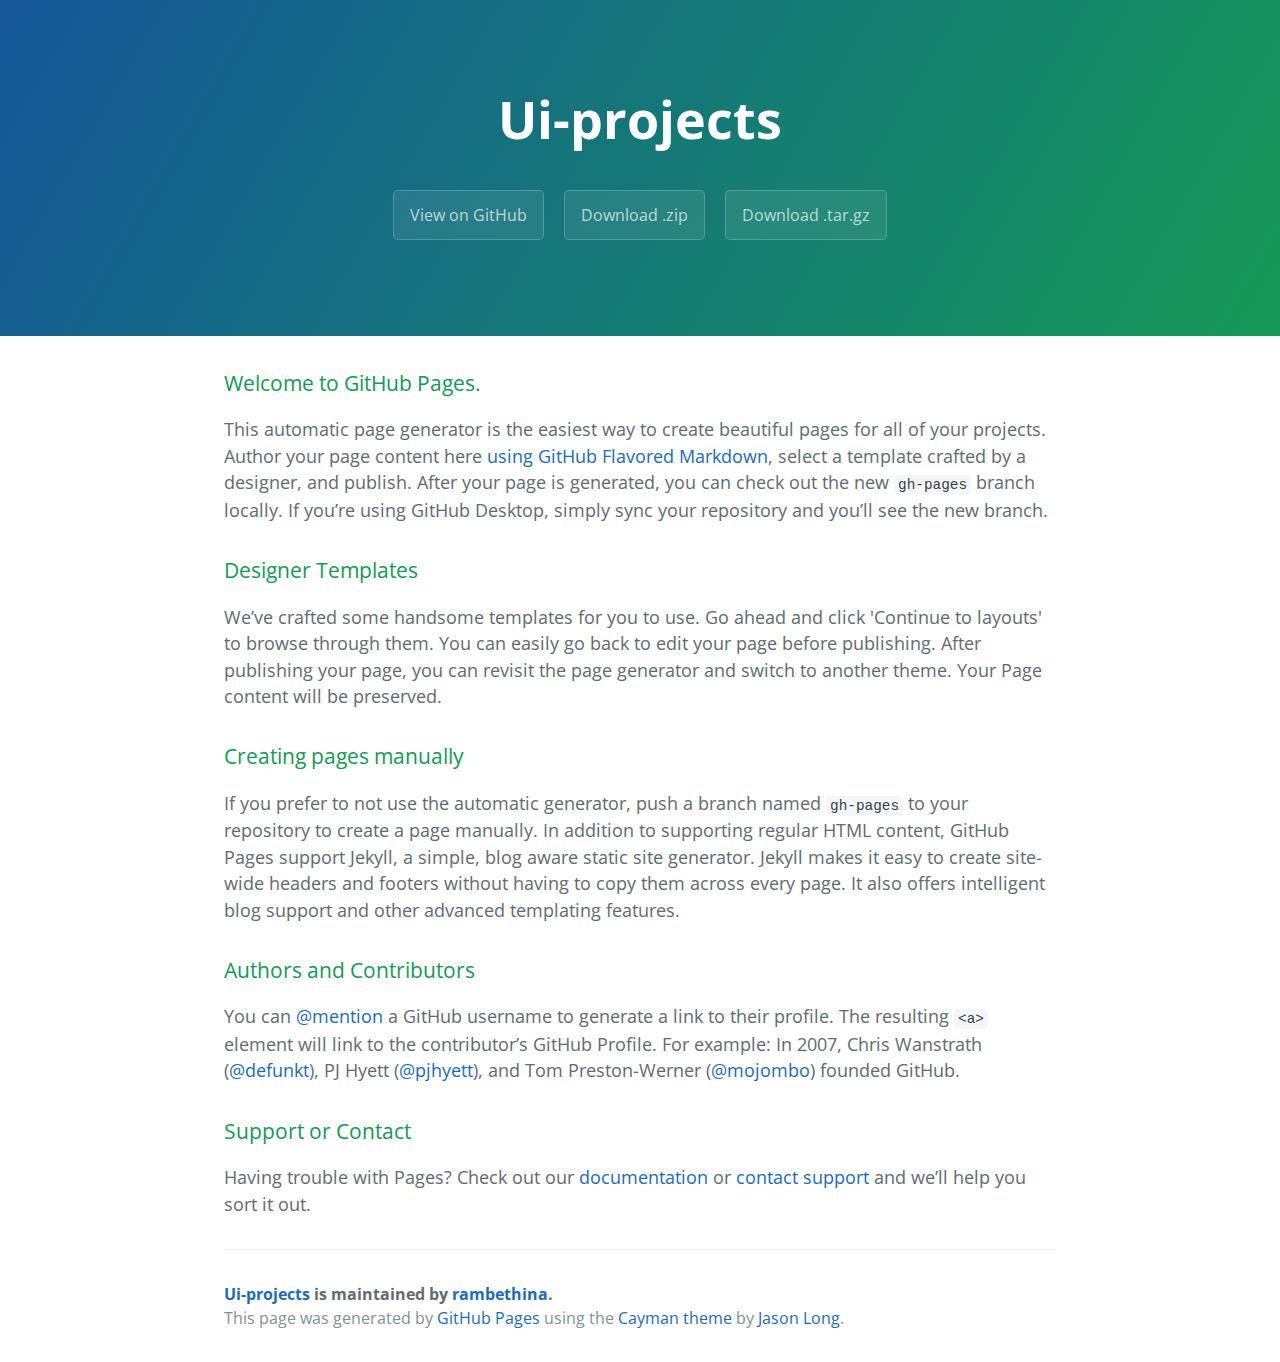
<file: index.html>
<!DOCTYPE html>
<html lang="en-us">
  <head>
    <meta charset="UTF-8">
    <title>Ui-projects by rambethina</title>
    <meta name="viewport" content="width=device-width, initial-scale=1">
    <link rel="stylesheet" type="text/css" href="stylesheets/normalize.css" media="screen">
    <link href='https://fonts.googleapis.com/css?family=Open+Sans:400,700' rel='stylesheet' type='text/css'>
    <link rel="stylesheet" type="text/css" href="stylesheets/stylesheet.css" media="screen">
    <link rel="stylesheet" type="text/css" href="stylesheets/github-light.css" media="screen">
  </head>
  <body>
    <section class="page-header">
      <h1 class="project-name">Ui-projects</h1>
      <h2 class="project-tagline"></h2>
      <a href="https://github.com/rambethina/ui-projects" class="btn">View on GitHub</a>
      <a href="https://github.com/rambethina/ui-projects/zipball/master" class="btn">Download .zip</a>
      <a href="https://github.com/rambethina/ui-projects/tarball/master" class="btn">Download .tar.gz</a>
    </section>

    <section class="main-content">
      <h3>
<a id="welcome-to-github-pages" class="anchor" href="#welcome-to-github-pages" aria-hidden="true"><span aria-hidden="true" class="octicon octicon-link"></span></a>Welcome to GitHub Pages.</h3>

<p>This automatic page generator is the easiest way to create beautiful pages for all of your projects. Author your page content here <a href="https://guides.github.com/features/mastering-markdown/">using GitHub Flavored Markdown</a>, select a template crafted by a designer, and publish. After your page is generated, you can check out the new <code>gh-pages</code> branch locally. If you’re using GitHub Desktop, simply sync your repository and you’ll see the new branch.</p>

<h3>
<a id="designer-templates" class="anchor" href="#designer-templates" aria-hidden="true"><span aria-hidden="true" class="octicon octicon-link"></span></a>Designer Templates</h3>

<p>We’ve crafted some handsome templates for you to use. Go ahead and click 'Continue to layouts' to browse through them. You can easily go back to edit your page before publishing. After publishing your page, you can revisit the page generator and switch to another theme. Your Page content will be preserved.</p>

<h3>
<a id="creating-pages-manually" class="anchor" href="#creating-pages-manually" aria-hidden="true"><span aria-hidden="true" class="octicon octicon-link"></span></a>Creating pages manually</h3>

<p>If you prefer to not use the automatic generator, push a branch named <code>gh-pages</code> to your repository to create a page manually. In addition to supporting regular HTML content, GitHub Pages support Jekyll, a simple, blog aware static site generator. Jekyll makes it easy to create site-wide headers and footers without having to copy them across every page. It also offers intelligent blog support and other advanced templating features.</p>

<h3>
<a id="authors-and-contributors" class="anchor" href="#authors-and-contributors" aria-hidden="true"><span aria-hidden="true" class="octicon octicon-link"></span></a>Authors and Contributors</h3>

<p>You can <a href="https://help.github.com/articles/basic-writing-and-formatting-syntax/#mentioning-users-and-teams" class="user-mention">@mention</a> a GitHub username to generate a link to their profile. The resulting <code>&lt;a&gt;</code> element will link to the contributor’s GitHub Profile. For example: In 2007, Chris Wanstrath (<a href="https://github.com/defunkt" class="user-mention">@defunkt</a>), PJ Hyett (<a href="https://github.com/pjhyett" class="user-mention">@pjhyett</a>), and Tom Preston-Werner (<a href="https://github.com/mojombo" class="user-mention">@mojombo</a>) founded GitHub.</p>

<h3>
<a id="support-or-contact" class="anchor" href="#support-or-contact" aria-hidden="true"><span aria-hidden="true" class="octicon octicon-link"></span></a>Support or Contact</h3>

<p>Having trouble with Pages? Check out our <a href="https://help.github.com/pages">documentation</a> or <a href="https://github.com/contact">contact support</a> and we’ll help you sort it out.</p>

      <footer class="site-footer">
        <span class="site-footer-owner"><a href="https://github.com/rambethina/ui-projects">Ui-projects</a> is maintained by <a href="https://github.com/rambethina">rambethina</a>.</span>

        <span class="site-footer-credits">This page was generated by <a href="https://pages.github.com">GitHub Pages</a> using the <a href="https://github.com/jasonlong/cayman-theme">Cayman theme</a> by <a href="https://twitter.com/jasonlong">Jason Long</a>.</span>
      </footer>

    </section>

  
  </body>
</html>
</file>
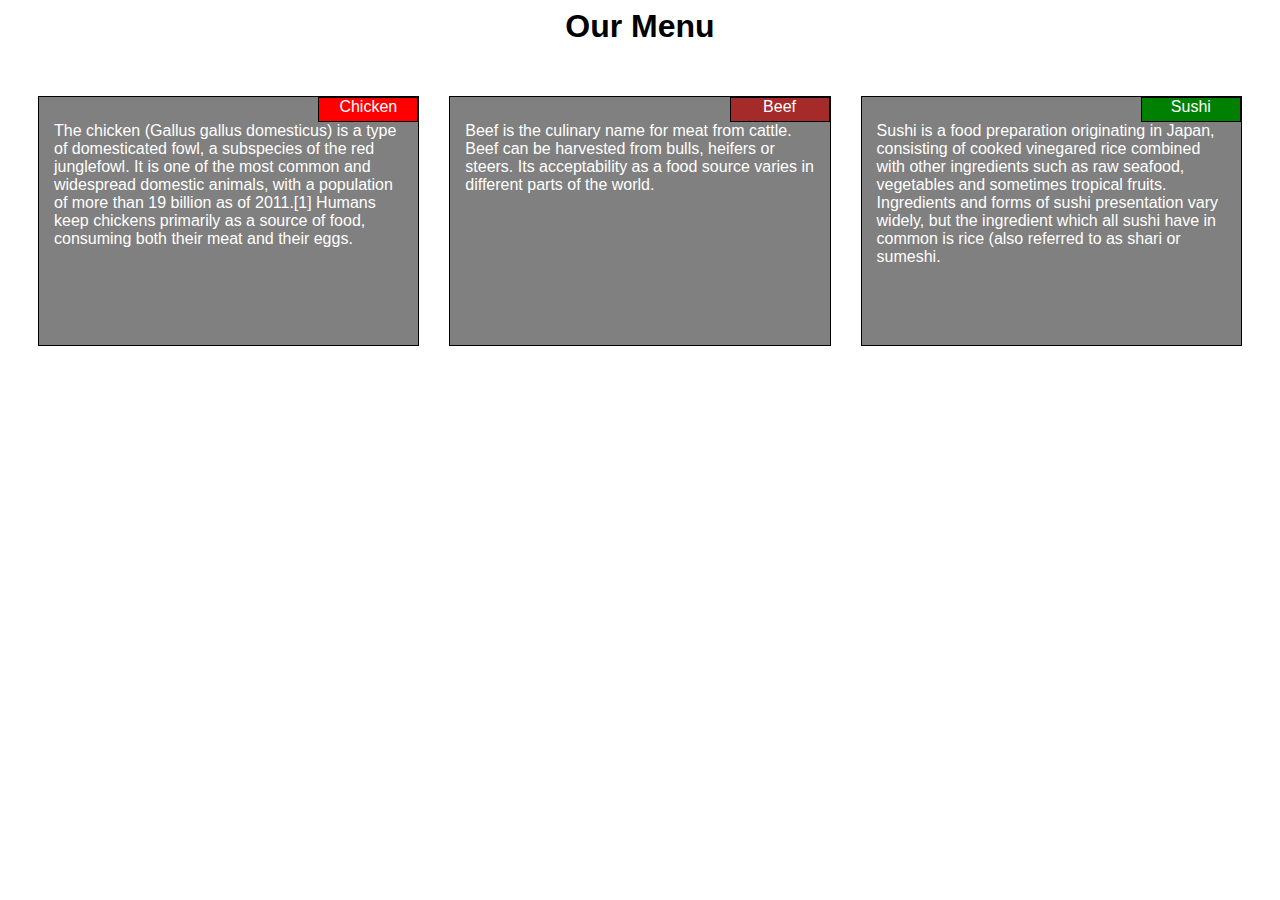
<file: module2-solution/index.html>
<html>
<head>
  <title>Cool Restaurant</title>
  <meta name="viewport" content="width=device-width, initial-scale=1.0" />
  <link rel="stylesheet" type="text/css" href="css/main.css" />
</head>

<body>
  <h1>Our Menu</h1>

  <div class="menu-items">
    <div class="col-4 col-m-6">
      <div class="section">
        <div class="menu-title" id="section1-tite">
          Chicken
        </div>
        <div class="menu-category-description">
          The chicken (Gallus gallus domesticus) is a type of domesticated fowl,
          a subspecies of the red junglefowl. It is one of the most common and widespread domestic animals,
          with a population of more than 19 billion as of 2011.[1] Humans keep chickens primarily as a source of food,
          consuming both their meat and their eggs.

        </div>
      </div>
    </div>

    <div class="col-4 col-m-6">
      <div class="section">
        <div class="menu-title" id="section2-tite">
          Beef
        </div>
        <div class="menu-category-description" >
          Beef is the culinary name for meat from cattle.
          Beef can be harvested from bulls, heifers or steers. Its acceptability as a food source varies in different parts of the world.

        </div>
      </div>
    </div>

    <div class="col-4 col-m-12">
      <div class="section">
        <div class="menu-title" id="section3-tite">
          Sushi
        </div>
        <div class="menu-category-description">
          Sushi is a food preparation originating in Japan, consisting of cooked vinegared rice combined with other
          ingredients such as raw seafood, vegetables and sometimes tropical fruits.
          Ingredients and forms of sushi presentation vary widely,
          but the ingredient which all sushi have in common is rice (also referred to as shari or sumeshi.

        </div>
      </div>
    </div>
  </div>
</body>
</html>
</file>
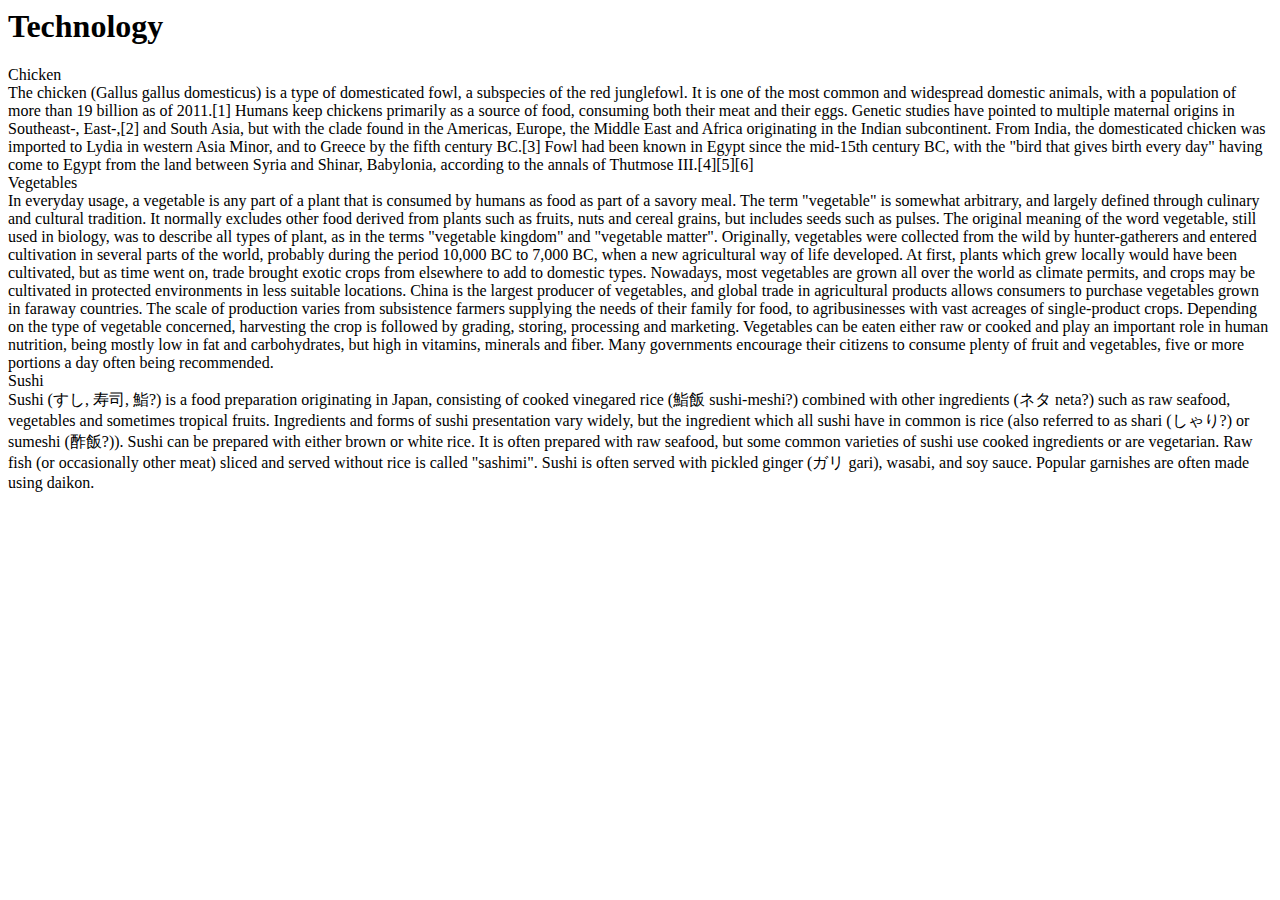
<file: index1.html>
<html>
  <head>
    <title>Cool Restaurant</title>
    <meta name="viewport" content="width=device-width, initial-scale=1.0" />
  </head>

  <body>
    <h1>Technology</h1>

    <div>
      <div class="menuitem">
        <div class="menu-category">
          Chicken
        </div>
        <div class="menu-category-description">
          The chicken (Gallus gallus domesticus) is a type of domesticated fowl, a subspecies of the red junglefowl. It is one of the most common and widespread domestic animals, with a population of more than 19 billion as of 2011.[1] Humans keep chickens primarily as a source of food, consuming both their meat and their eggs.

          Genetic studies have pointed to multiple maternal origins in Southeast-, East-,[2] and South Asia, but with the clade found in the Americas, Europe, the Middle East and Africa originating in the Indian subcontinent. From India, the domesticated chicken was imported to Lydia in western Asia Minor, and to Greece by the fifth century BC.[3] Fowl had been known in Egypt since the mid-15th century BC, with the "bird that gives birth every day" having come to Egypt from the land between Syria and Shinar, Babylonia, according to the annals of Thutmose III.[4][5][6]
        </div>
      </div>

      <div class="menuitem">
        <div class="menu-category">
          Vegetables
        </div>
        <div class="menu-category-description">
          In everyday usage, a vegetable is any part of a plant that is consumed by humans as food as part of a savory meal. The term "vegetable" is somewhat arbitrary, and largely defined through culinary and cultural tradition. It normally excludes other food derived from plants such as fruits, nuts and cereal grains, but includes seeds such as pulses. The original meaning of the word vegetable, still used in biology, was to describe all types of plant, as in the terms "vegetable kingdom" and "vegetable matter".

Originally, vegetables were collected from the wild by hunter-gatherers and entered cultivation in several parts of the world, probably during the period 10,000 BC to 7,000 BC, when a new agricultural way of life developed. At first, plants which grew locally would have been cultivated, but as time went on, trade brought exotic crops from elsewhere to add to domestic types. Nowadays, most vegetables are grown all over the world as climate permits, and crops may be cultivated in protected environments in less suitable locations. China is the largest producer of vegetables, and global trade in agricultural products allows consumers to purchase vegetables grown in faraway countries. The scale of production varies from subsistence farmers supplying the needs of their family for food, to agribusinesses with vast acreages of single-product crops. Depending on the type of vegetable concerned, harvesting the crop is followed by grading, storing, processing and marketing.

Vegetables can be eaten either raw or cooked and play an important role in human nutrition, being mostly low in fat and carbohydrates, but high in vitamins, minerals and fiber. Many governments encourage their citizens to consume plenty of fruit and vegetables, five or more portions a day often being recommended.
        </div>
      </div>

      <div class="menuitem">
        <div class="menu-category">
          Sushi
        </div>
        <div class="menu-category-description">
          Sushi (すし, 寿司, 鮨?) is a food preparation originating in Japan, consisting of cooked vinegared rice (鮨飯 sushi-meshi?) combined with other ingredients (ネタ neta?) such as raw seafood, vegetables and sometimes tropical fruits. Ingredients and forms of sushi presentation vary widely, but the ingredient which all sushi have in common is rice (also referred to as shari (しゃり?) or sumeshi (酢飯?)).

Sushi can be prepared with either brown or white rice. It is often prepared with raw seafood, but some common varieties of sushi use cooked ingredients or are vegetarian. Raw fish (or occasionally other meat) sliced and served without rice is called "sashimi". Sushi is often served with pickled ginger (ガリ gari), wasabi, and soy sauce. Popular garnishes are often made using daikon.
        </div>
      </div>

    </div>
  </body>
</html>
</file>
<file: stylesheets/stylesheet.css>
* {
  box-sizing: border-box; }

body {
  padding: 0;
  margin: 0;
  font-family: "Open Sans", "Helvetica Neue", Helvetica, Arial, sans-serif;
  font-size: 16px;
  line-height: 1.5;
  color: #606c71; }

a {
  color: #1e6bb8;
  text-decoration: none; }
  a:hover {
    text-decoration: underline; }

.btn {
  display: inline-block;
  margin-bottom: 1rem;
  color: rgba(255, 255, 255, 0.7);
  background-color: rgba(255, 255, 255, 0.08);
  border-color: rgba(255, 255, 255, 0.2);
  border-style: solid;
  border-width: 1px;
  border-radius: 0.3rem;
  transition: color 0.2s, background-color 0.2s, border-color 0.2s; }
  .btn + .btn {
    margin-left: 1rem; }

.btn:hover {
  color: rgba(255, 255, 255, 0.8);
  text-decoration: none;
  background-color: rgba(255, 255, 255, 0.2);
  border-color: rgba(255, 255, 255, 0.3); }

@media screen and (min-width: 64em) {
  .btn {
    padding: 0.75rem 1rem; } }

@media screen and (min-width: 42em) and (max-width: 64em) {
  .btn {
    padding: 0.6rem 0.9rem;
    font-size: 0.9rem; } }

@media screen and (max-width: 42em) {
  .btn {
    display: block;
    width: 100%;
    padding: 0.75rem;
    font-size: 0.9rem; }
    .btn + .btn {
      margin-top: 1rem;
      margin-left: 0; } }

.page-header {
  color: #fff;
  text-align: center;
  background-color: #159957;
  background-image: linear-gradient(120deg, #155799, #159957); }

@media screen and (min-width: 64em) {
  .page-header {
    padding: 5rem 6rem; } }

@media screen and (min-width: 42em) and (max-width: 64em) {
  .page-header {
    padding: 3rem 4rem; } }

@media screen and (max-width: 42em) {
  .page-header {
    padding: 2rem 1rem; } }

.project-name {
  margin-top: 0;
  margin-bottom: 0.1rem; }

@media screen and (min-width: 64em) {
  .project-name {
    font-size: 3.25rem; } }

@media screen and (min-width: 42em) and (max-width: 64em) {
  .project-name {
    font-size: 2.25rem; } }

@media screen and (max-width: 42em) {
  .project-name {
    font-size: 1.75rem; } }

.project-tagline {
  margin-bottom: 2rem;
  font-weight: normal;
  opacity: 0.7; }

@media screen and (min-width: 64em) {
  .project-tagline {
    font-size: 1.25rem; } }

@media screen and (min-width: 42em) and (max-width: 64em) {
  .project-tagline {
    font-size: 1.15rem; } }

@media screen and (max-width: 42em) {
  .project-tagline {
    font-size: 1rem; } }

.main-content :first-child {
  margin-top: 0; }
.main-content img {
  max-width: 100%; }
.main-content h1, .main-content h2, .main-content h3, .main-content h4, .main-content h5, .main-content h6 {
  margin-top: 2rem;
  margin-bottom: 1rem;
  font-weight: normal;
  color: #159957; }
.main-content p {
  margin-bottom: 1em; }
.main-content code {
  padding: 2px 4px;
  font-family: Consolas, "Liberation Mono", Menlo, Courier, monospace;
  font-size: 0.9rem;
  color: #383e41;
  background-color: #f3f6fa;
  border-radius: 0.3rem; }
.main-content pre {
  padding: 0.8rem;
  margin-top: 0;
  margin-bottom: 1rem;
  font: 1rem Consolas, "Liberation Mono", Menlo, Courier, monospace;
  color: #567482;
  word-wrap: normal;
  background-color: #f3f6fa;
  border: solid 1px #dce6f0;
  border-radius: 0.3rem; }
  .main-content pre > code {
    padding: 0;
    margin: 0;
    font-size: 0.9rem;
    color: #567482;
    word-break: normal;
    white-space: pre;
    background: transparent;
    border: 0; }
.main-content .highlight {
  margin-bottom: 1rem; }
  .main-content .highlight pre {
    margin-bottom: 0;
    word-break: normal; }
.main-content .highlight pre, .main-content pre {
  padding: 0.8rem;
  overflow: auto;
  font-size: 0.9rem;
  line-height: 1.45;
  border-radius: 0.3rem; }
.main-content pre code, .main-content pre tt {
  display: inline;
  max-width: initial;
  padding: 0;
  margin: 0;
  overflow: initial;
  line-height: inherit;
  word-wrap: normal;
  background-color: transparent;
  border: 0; }
  .main-content pre code:before, .main-content pre code:after, .main-content pre tt:before, .main-content pre tt:after {
    content: normal; }
.main-content ul, .main-content ol {
  margin-top: 0; }
.main-content blockquote {
  padding: 0 1rem;
  margin-left: 0;
  color: #819198;
  border-left: 0.3rem solid #dce6f0; }
  .main-content blockquote > :first-child {
    margin-top: 0; }
  .main-content blockquote > :last-child {
    margin-bottom: 0; }
.main-content table {
  display: block;
  width: 100%;
  overflow: auto;
  word-break: normal;
  word-break: keep-all; }
  .main-content table th {
    font-weight: bold; }
  .main-content table th, .main-content table td {
    padding: 0.5rem 1rem;
    border: 1px solid #e9ebec; }
.main-content dl {
  padding: 0; }
  .main-content dl dt {
    padding: 0;
    margin-top: 1rem;
    font-size: 1rem;
    font-weight: bold; }
  .main-content dl dd {
    padding: 0;
    margin-bottom: 1rem; }
.main-content hr {
  height: 2px;
  padding: 0;
  margin: 1rem 0;
  background-color: #eff0f1;
  border: 0; }

@media screen and (min-width: 64em) {
  .main-content {
    max-width: 64rem;
    padding: 2rem 6rem;
    margin: 0 auto;
    font-size: 1.1rem; } }

@media screen and (min-width: 42em) and (max-width: 64em) {
  .main-content {
    padding: 2rem 4rem;
    font-size: 1.1rem; } }

@media screen and (max-width: 42em) {
  .main-content {
    padding: 2rem 1rem;
    font-size: 1rem; } }

.site-footer {
  padding-top: 2rem;
  margin-top: 2rem;
  border-top: solid 1px #eff0f1; }

.site-footer-owner {
  display: block;
  font-weight: bold; }

.site-footer-credits {
  color: #819198; }

@media screen and (min-width: 64em) {
  .site-footer {
    font-size: 1rem; } }

@media screen and (min-width: 42em) and (max-width: 64em) {
  .site-footer {
    font-size: 1rem; } }

@media screen and (max-width: 42em) {
  .site-footer {
    font-size: 0.9rem; } }
</file>
<file: stylesheets/github-light.css>
/*
The MIT License (MIT)

Copyright (c) 2015 GitHub, Inc.

Permission is hereby granted, free of charge, to any person obtaining a copy
of this software and associated documentation files (the "Software"), to deal
in the Software without restriction, including without limitation the rights
to use, copy, modify, merge, publish, distribute, sublicense, and/or sell
copies of the Software, and to permit persons to whom the Software is
furnished to do so, subject to the following conditions:

The above copyright notice and this permission notice shall be included in all
copies or substantial portions of the Software.

THE SOFTWARE IS PROVIDED "AS IS", WITHOUT WARRANTY OF ANY KIND, EXPRESS OR
IMPLIED, INCLUDING BUT NOT LIMITED TO THE WARRANTIES OF MERCHANTABILITY,
FITNESS FOR A PARTICULAR PURPOSE AND NONINFRINGEMENT. IN NO EVENT SHALL THE
AUTHORS OR COPYRIGHT HOLDERS BE LIABLE FOR ANY CLAIM, DAMAGES OR OTHER
LIABILITY, WHETHER IN AN ACTION OF CONTRACT, TORT OR OTHERWISE, ARISING FROM,
OUT OF OR IN CONNECTION WITH THE SOFTWARE OR THE USE OR OTHER DEALINGS IN THE
SOFTWARE.

*/

.pl-c /* comment */ {
  color: #969896;
}

.pl-c1      /* constant, markup.raw, meta.diff.header, meta.module-reference, meta.property-name, support, support.constant, support.variable, variable.other.constant */,
.pl-s .pl-v /* string variable */ {
  color: #0086b3;
}

.pl-e  /* entity */,
.pl-en /* entity.name */ {
  color: #795da3;
}

.pl-s .pl-s1 /* string source */,
.pl-smi      /* storage.modifier.import, storage.modifier.package, storage.type.java, variable.other, variable.parameter.function */ {
  color: #333;
}

.pl-ent /* entity.name.tag */ {
  color: #63a35c;
}

.pl-k /* keyword, storage, storage.type */ {
  color: #a71d5d;
}

.pl-pds              /* punctuation.definition.string, string.regexp.character-class */,
.pl-s                /* string */,
.pl-s .pl-pse .pl-s1 /* string punctuation.section.embedded source */,
.pl-sr               /* string.regexp */,
.pl-sr .pl-cce       /* string.regexp constant.character.escape */,
.pl-sr .pl-sra       /* string.regexp string.regexp.arbitrary-repitition */,
.pl-sr .pl-sre       /* string.regexp source.ruby.embedded */ {
  color: #183691;
}

.pl-v /* variable */ {
  color: #ed6a43;
}

.pl-id /* invalid.deprecated */ {
  color: #b52a1d;
}

.pl-ii /* invalid.illegal */ {
  background-color: #b52a1d;
  color: #f8f8f8;
}

.pl-sr .pl-cce /* string.regexp constant.character.escape */ {
  color: #63a35c;
  font-weight: bold;
}

.pl-ml /* markup.list */ {
  color: #693a17;
}

.pl-mh        /* markup.heading */,
.pl-mh .pl-en /* markup.heading entity.name */,
.pl-ms        /* meta.separator */ {
  color: #1d3e81;
  font-weight: bold;
}

.pl-mq /* markup.quote */ {
  color: #008080;
}

.pl-mi /* markup.italic */ {
  color: #333;
  font-style: italic;
}

.pl-mb /* markup.bold */ {
  color: #333;
  font-weight: bold;
}

.pl-md /* markup.deleted, meta.diff.header.from-file */ {
  background-color: #ffecec;
  color: #bd2c00;
}

.pl-mi1 /* markup.inserted, meta.diff.header.to-file */ {
  background-color: #eaffea;
  color: #55a532;
}

.pl-mdr /* meta.diff.range */ {
  color: #795da3;
  font-weight: bold;
}

.pl-mo /* meta.output */ {
  color: #1d3e81;
}
</file>
<file: module2-solution/css/main.css>
* {
  box-sizing: border-box;
}

body {
  font-family: Verdana, Geneva, sans-serif;
}

h1 {
  text-align: center;
}

/*Mobile first - Default to mobile*/
[class*="col-"] {
  width: 100%;
}

[class*="col-"] {
  float: left;
}

.menu-items{
  width: 100%;
  margin: 0px;
  padding: 15px;
}

.menu-item {
  color: red;
  padding: 10px;
  border: 1px solid black;
  margin-right: 15px;
  float: left;
  height: auto;
}

.section{
  margin: 15px;
  border: 1px solid black;
  padding-top: 10px;
  position: relative;
  background-color: grey;
  color: white;
  min-height: 250px;
}

#section1-tite{
  background-color: red;
  color: white;
}

#section2-tite{
  background-color: brown;
  color: white;
}

#section3-tite{
  background-color: green;
  color: white;
}

.menu-category-description{
  margin: 15px;
}

.menu-title{
  position: absolute;
  top: 0px;
  right: 0px;
  border: 1px solid black;
  width: 100px;
  height: 25px;
  text-align: center;
}

/*iPad*/
@media only screen and (min-width: 768px) {
  .col-m-1 {width: 8.33%;}
  .col-m-2 {width: 16.66%;}
  .col-m-3 {width: 25%;}
  .col-m-4 {width: 33.33%;}
  .col-m-5 {width: 41.66%;}
  .col-m-6 {width: 50%;}
  .col-m-7 {width: 58.33%;}
  .col-m-8 {width: 66.66%;}
  .col-m-9 {width: 75%;}
  .col-m-10 {width: 83.33%;}
  .col-m-11 {width: 91.66%;}
  .col-m-12 {width: 100%;}
}

/*Desktop*/
@media only screen and (min-width: 992px) {
  .col-1 {width: 8.33%;}
  .col-2 {width: 16.66%;}
  .col-3 {width: 25%;}
  .col-4 {width: 33.33%;}
  .col-5 {width: 41.66%;}
  .col-6 {width: 50%;}
  .col-7 {width: 58.33%;}
  .col-8 {width: 66.66%;}
  .col-9 {width: 75%;}
  .col-10 {width: 83.33%;}
  .col-11 {width: 91.66%;}
  .col-12 {width: 100%;}
}
</file>
